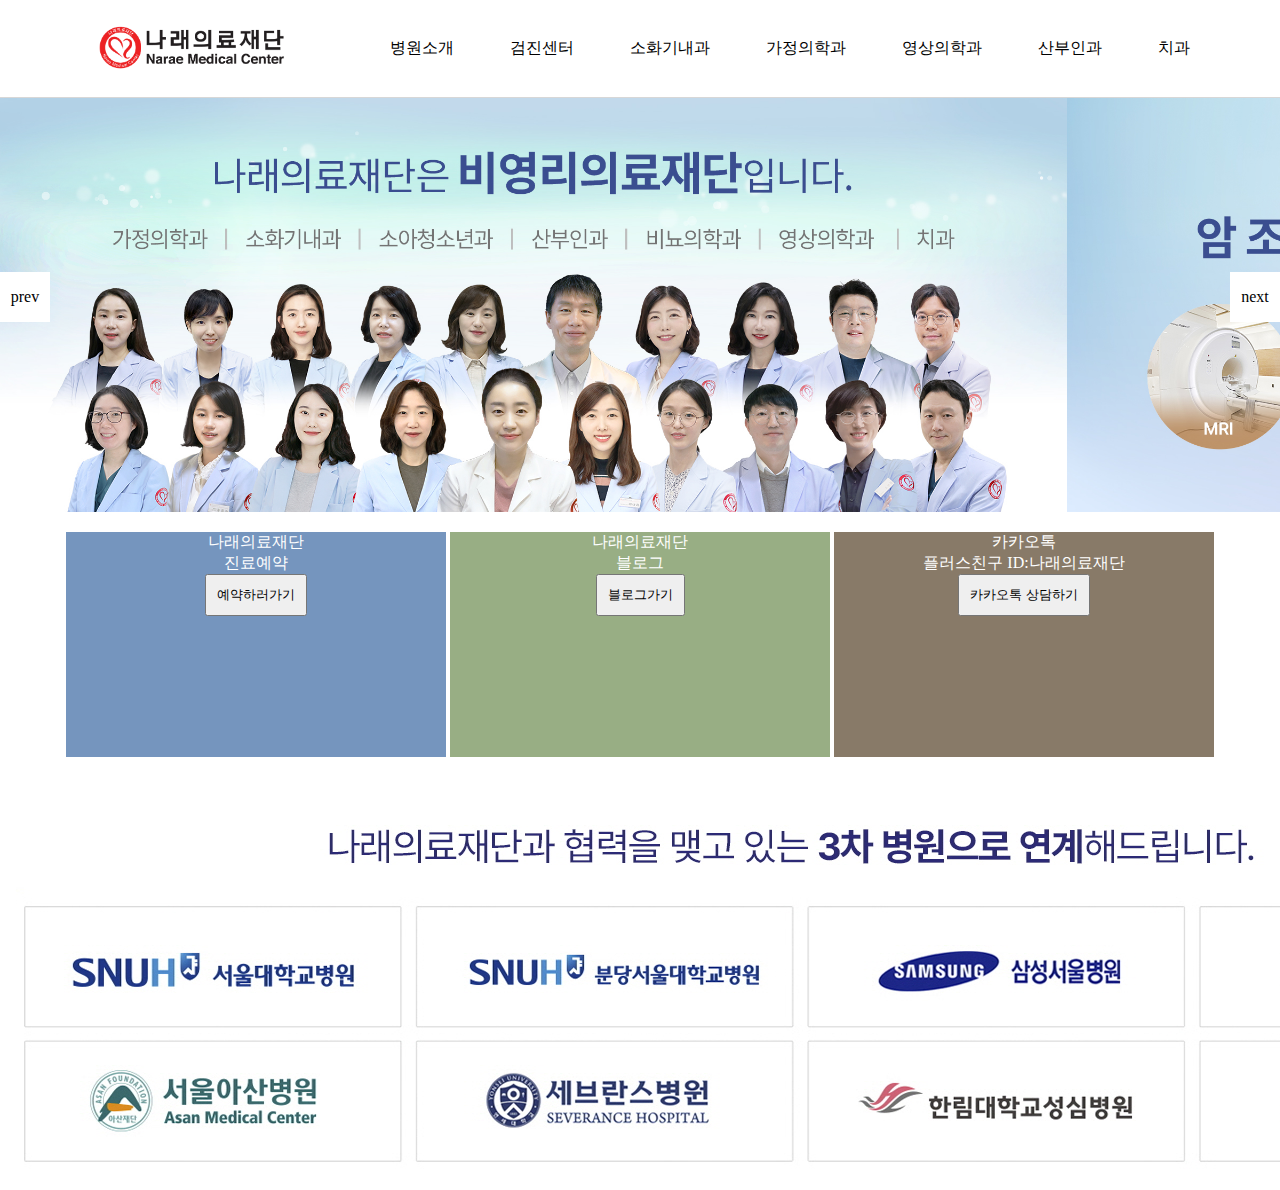
<file: index.html>
<!DOCTYPE html>
<html lang="en">
    <head>
        <meta charset="UTF-8">
        <meta http-equiv="X-UA-Compatible" content="IE=edge">
        <meta name="viewport" content="width=device-width, initial-scale=1.0">
        <title>나래의료재단 배너시안작업중</title>
        <link rel="stylesheet" href="css/narae.css">
        <script src="https://ajax.aspnetcdn.com/ajax/jQuery/jquery-3.6.0.min.js"></script>
        
    </head>
    <body>
        <div id="wrap">
            <header>
                <div class="top">
                    <div class="logo">
                        <img src="img/나래의료재단로고-01.png">
                    </div>
                    <nav>
                        <ul class="menu">
                            <li><a href="">병원소개</a></li>
                            <li><a href="">검진센터</a></li>
                            <li><a href="">소화기내과</a></li>
                            <li><a href="">가정의학과</a></li>
                            <li><a href="">영상의학과</a></li>
                            <li><a href="">산부인과</a></li>
                            <li><a href="">치과</a></li>
                        </ul>
                    </nav>
                </div>
                
            </header>
            <div class="slider__wrap">
                <div class="slider__img">
                    <ul class="slider__inner">
                        <li class="slider s1"><img src="img/medical_staff.jpg" alt=""></li>
                        <li class="slider s2"><img src="img/medical_device.jpg"></li>
                        <li class="slider s3"><img src="img/woo_doctor.jpg"></li>
                        <li class="slider s4"><img src="img/나래의료재단최우수기관선정.jpg"></li>
                        <li class="slider s5"><img src="img/radiology_staff.jpg"></li>
                        <li class="slider s5"><img src="img/Gastroenterology_doctor.jpg"></li>
                    </ul>
                </div>
                <div class="slider__btn">
                    <a href="#" class="prev" title="이전이미지">prev</a>
                    <a href="#" class="next" title="다음이미지">next</a>
                </div>
                <!-- <div class="slider__dot">
                    <a href="#" class="active dot">이미지1</a>
                    <a href="#" class="dot">이미지2</a>
                    <a href="#" class="dot">이미지3</a>
                    <a href="#" class="dot">이미지4</a>
                    <a href="#" class="dot">이미지5</a>
                </div> -->
            </div>
            
            <div class="main-box-wrap">
                <div class="main-box">
                    <p>나래의료재단</p>
                    <p>진료예약</p>
                    <button>예약하러가기</button>
                </div>
                <div class="main-box">
                    <p>나래의료재단</p>
                    <p>블로그</p>
                    <button>블로그가기</button>
                </div>
                <div class="main-box">
                    <p>카카오톡</p>
                    <p>플러스친구 ID:나래의료재단</p>
                    <button>카카오톡 상담하기</button>
                </div>
            </div>
            <div class="main_content_img">
                <img src="img/협력병원배너.jpg" alt="">
            </div>
        </div>
       
        <script>
            
            function prev(){

                $('.slider__inner li:last').prependTo('.slider__inner');

                $('.slider__inner').css('margin-left','-100%'); 

                $('.slider__inner').stop().animate({marginLeft:0},1000);

                }

                function next(){

                $('.slider__inner').stop().animate({marginLeft:'-100%'},1000, function(){

                $('.slider__inner li:first').appendTo('.slider__inner');

                $('.slider__inner').css({marginLeft:0});

                });

            }

            setInterval(next, 6000); 
        
            $('.prev').click(function(){

                prev();

            });

            $('.next').click(function(){

                next();            
            });
        </script>
        

    </body>
</html>
</file>
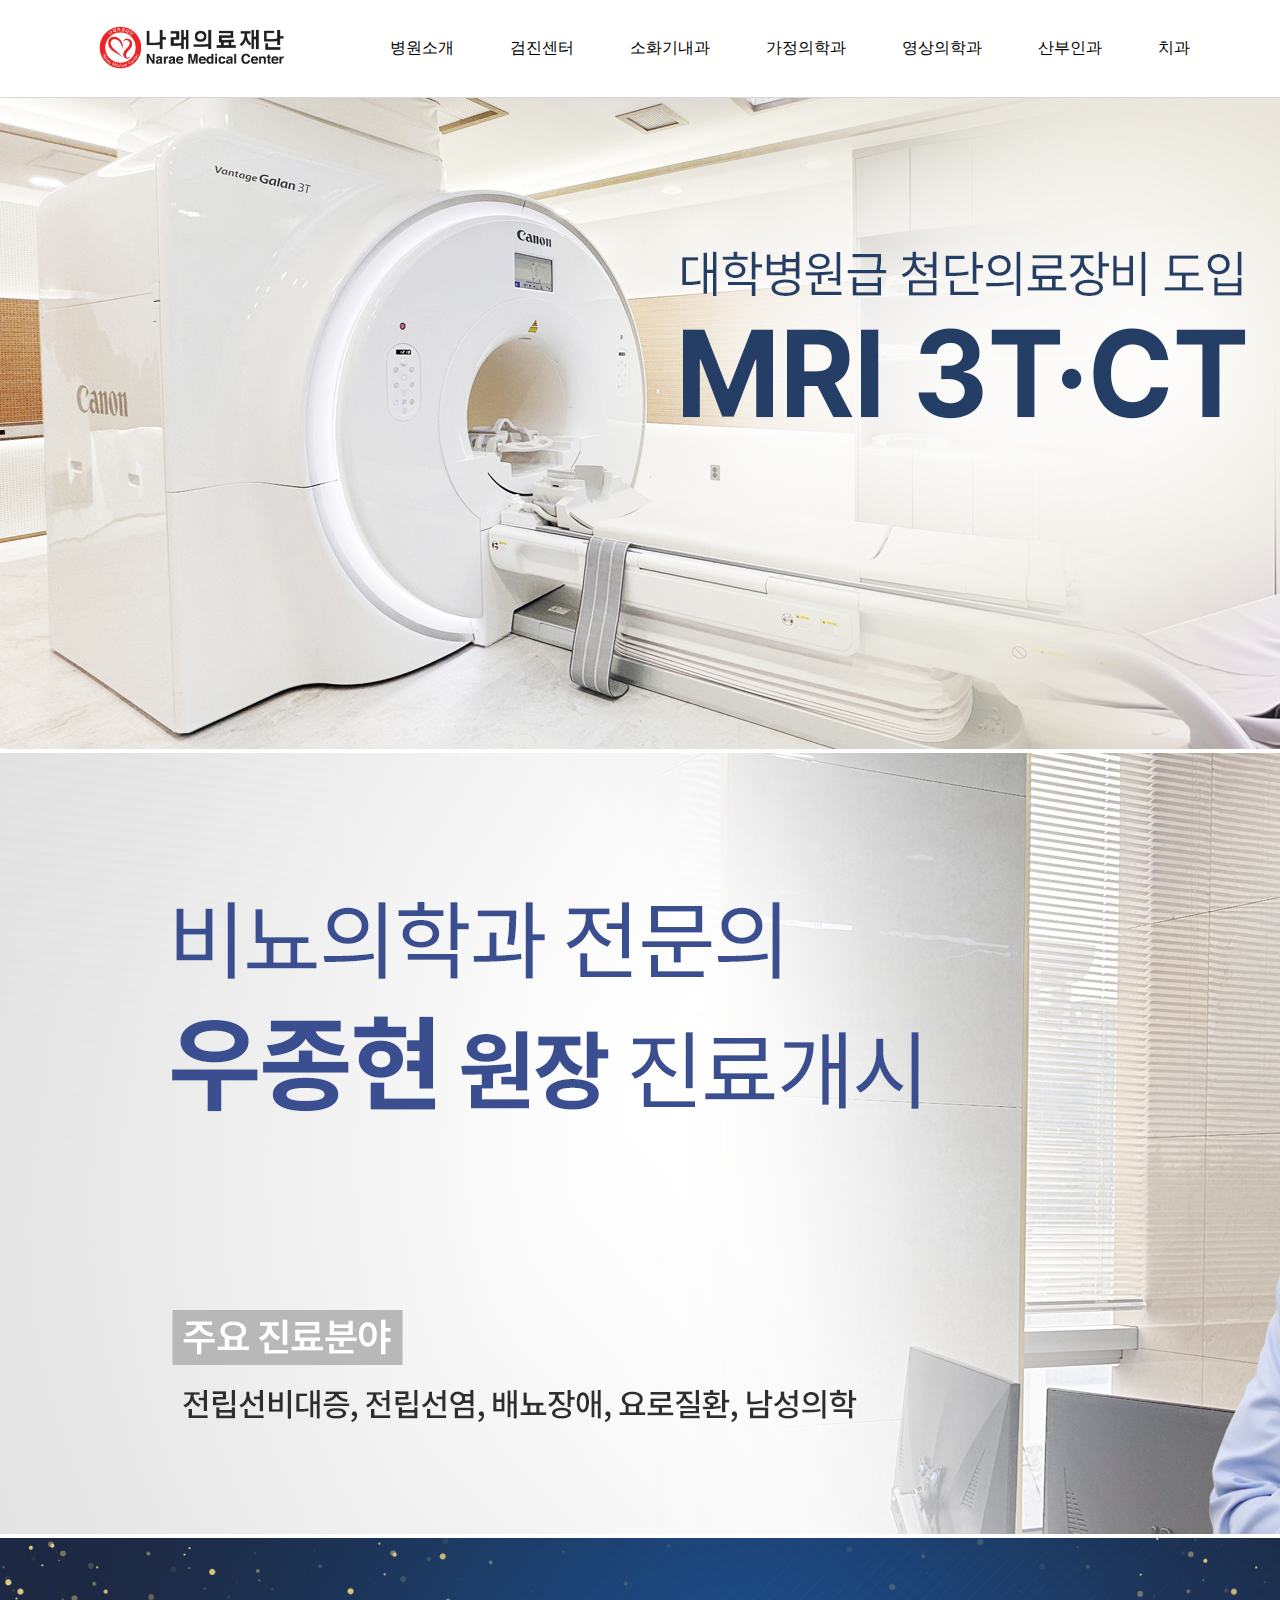
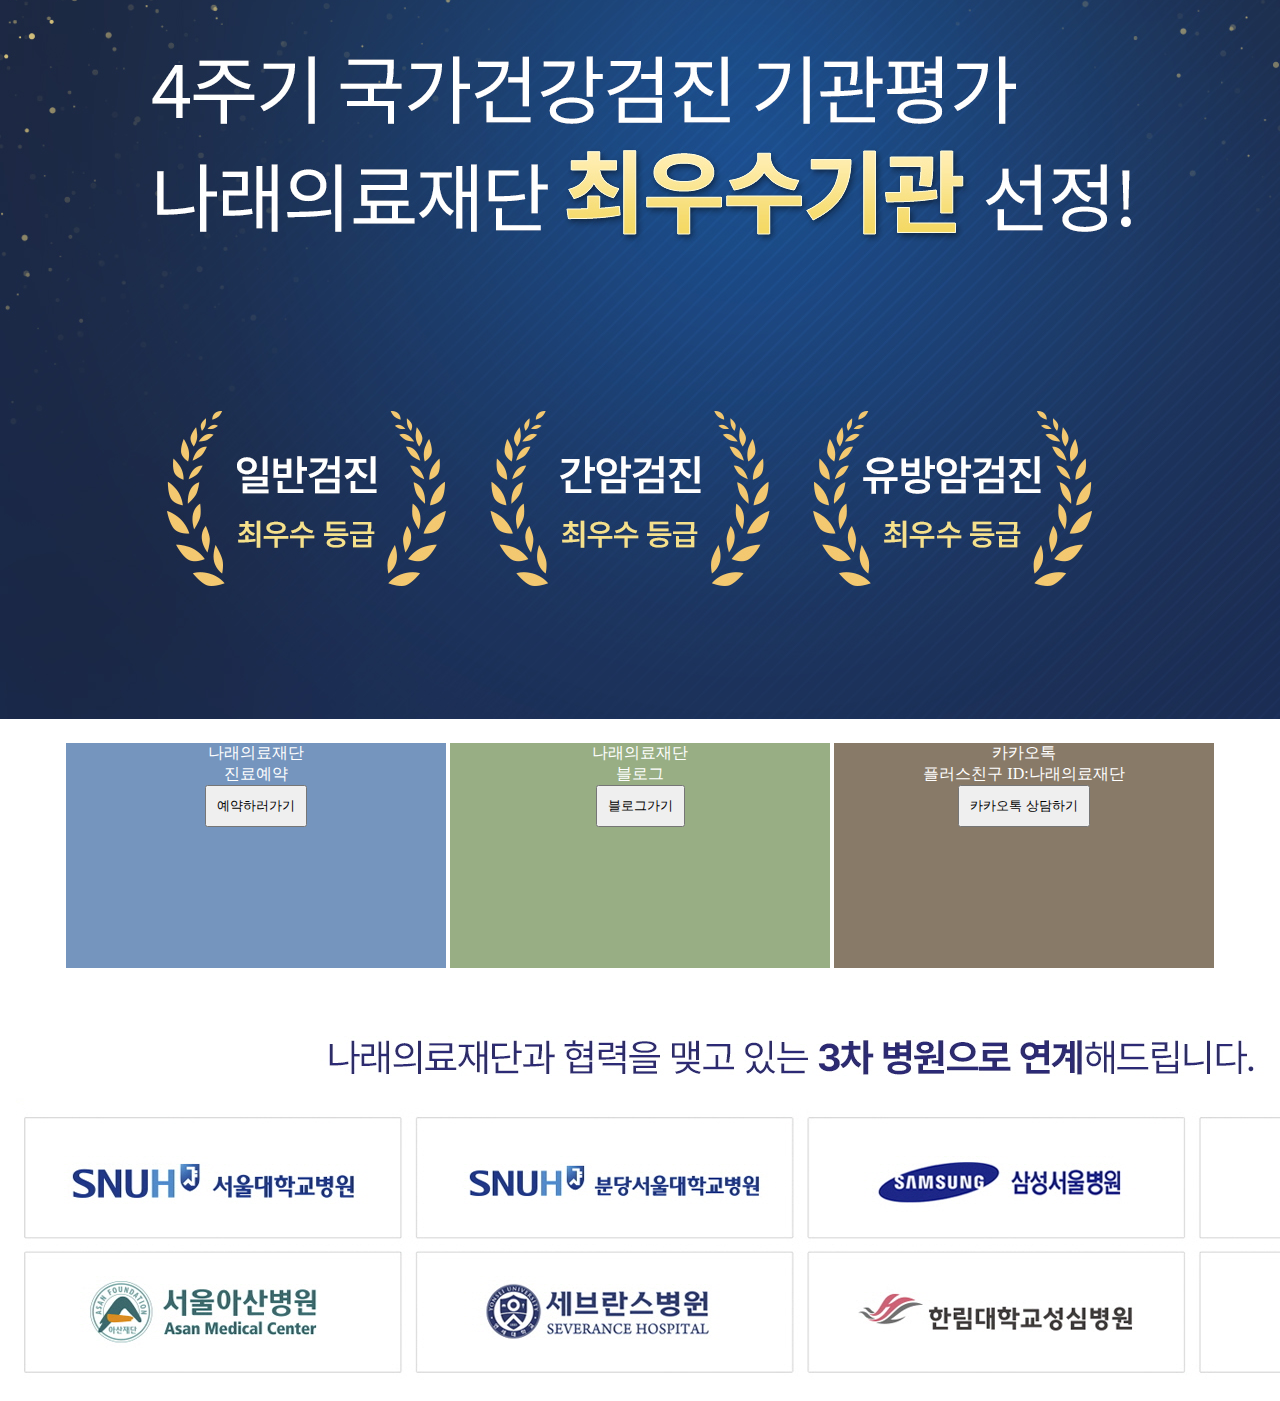
<file: 231011.html>
<!DOCTYPE html>
<html lang="en">
    <head>
        <meta charset="UTF-8">
        <meta http-equiv="X-UA-Compatible" content="IE=edge">
        <meta name="viewport" content="width=device-width, initial-scale=1.0">
        <title>Document</title>
        <link rel="stylesheet" href="css/narae.css">
        <script src="https://ajax.aspnetcdn.com/ajax/jQuery/jquery-3.6.0.min.js"></script>
        <style>
            
        </style>
    </head>
    <body>
        <div id="wrap">
            <header>
                <div class="top">
                    <div class="logo">
                        <img src="img/나래의료재단로고-01.png">
                    </div>
                    <nav>
                        <ul class="menu">
                            <li><a href="">병원소개</a></li>
                            <li><a href="">검진센터</a></li>
                            <li><a href="">소화기내과</a></li>
                            <li><a href="">가정의학과</a></li>
                            <li><a href="">영상의학과</a></li>
                            <li><a href="">산부인과</a></li>
                            <li><a href="">치과</a></li>
                        </ul>
                    </nav>
                </div>
                
            </header>
            <div class="slide">
                <ul class="slideimg">
                    <li><img src="img/slideimg.jpg"></li>
                    <li><img src="img/woo_doctor.jpg"></li>
                    <li><img src="img/나래의료재단최우수기관선정.jpg"></li>
                </ul>
            </div>
            <div class="main-box-wrap">
                <div class="main-box">
                    <p>나래의료재단</p>
                    <p>진료예약</p>
                    <button>예약하러가기</button>
                </div>
                <div class="main-box">
                    <p>나래의료재단</p>
                    <p>블로그</p>
                    <button>블로그가기</button>
                </div>
                <div class="main-box">
                    <p>카카오톡</p>
                    <p>플러스친구 ID:나래의료재단</p>
                    <button>카카오톡 상담하기</button>
                </div>
            </div>
            <div class="main_content_img">
                <img src="img/협력병원배너.jpg" alt="">
            </div>
        </div>
        <script>
            function prev(){

                $('.slideimg li:last').prependTo('.slideimg');

                $('.slideimg').css('margin-left','100%'); 

                $('.slideimg').stop().animate({marginLeft:0},1000);

            }

            function next(){

                $('.slideimg').stop().animate({marginLeft:'-100%'},1000, function(){

                $('.slideimg li:first').appendTo('.slideimg');

                $('.slideimg').css({marginLeft:0});

            });

            }

            setInterval(next, 6000); 

        </script>
    </body>
</html>
</file>
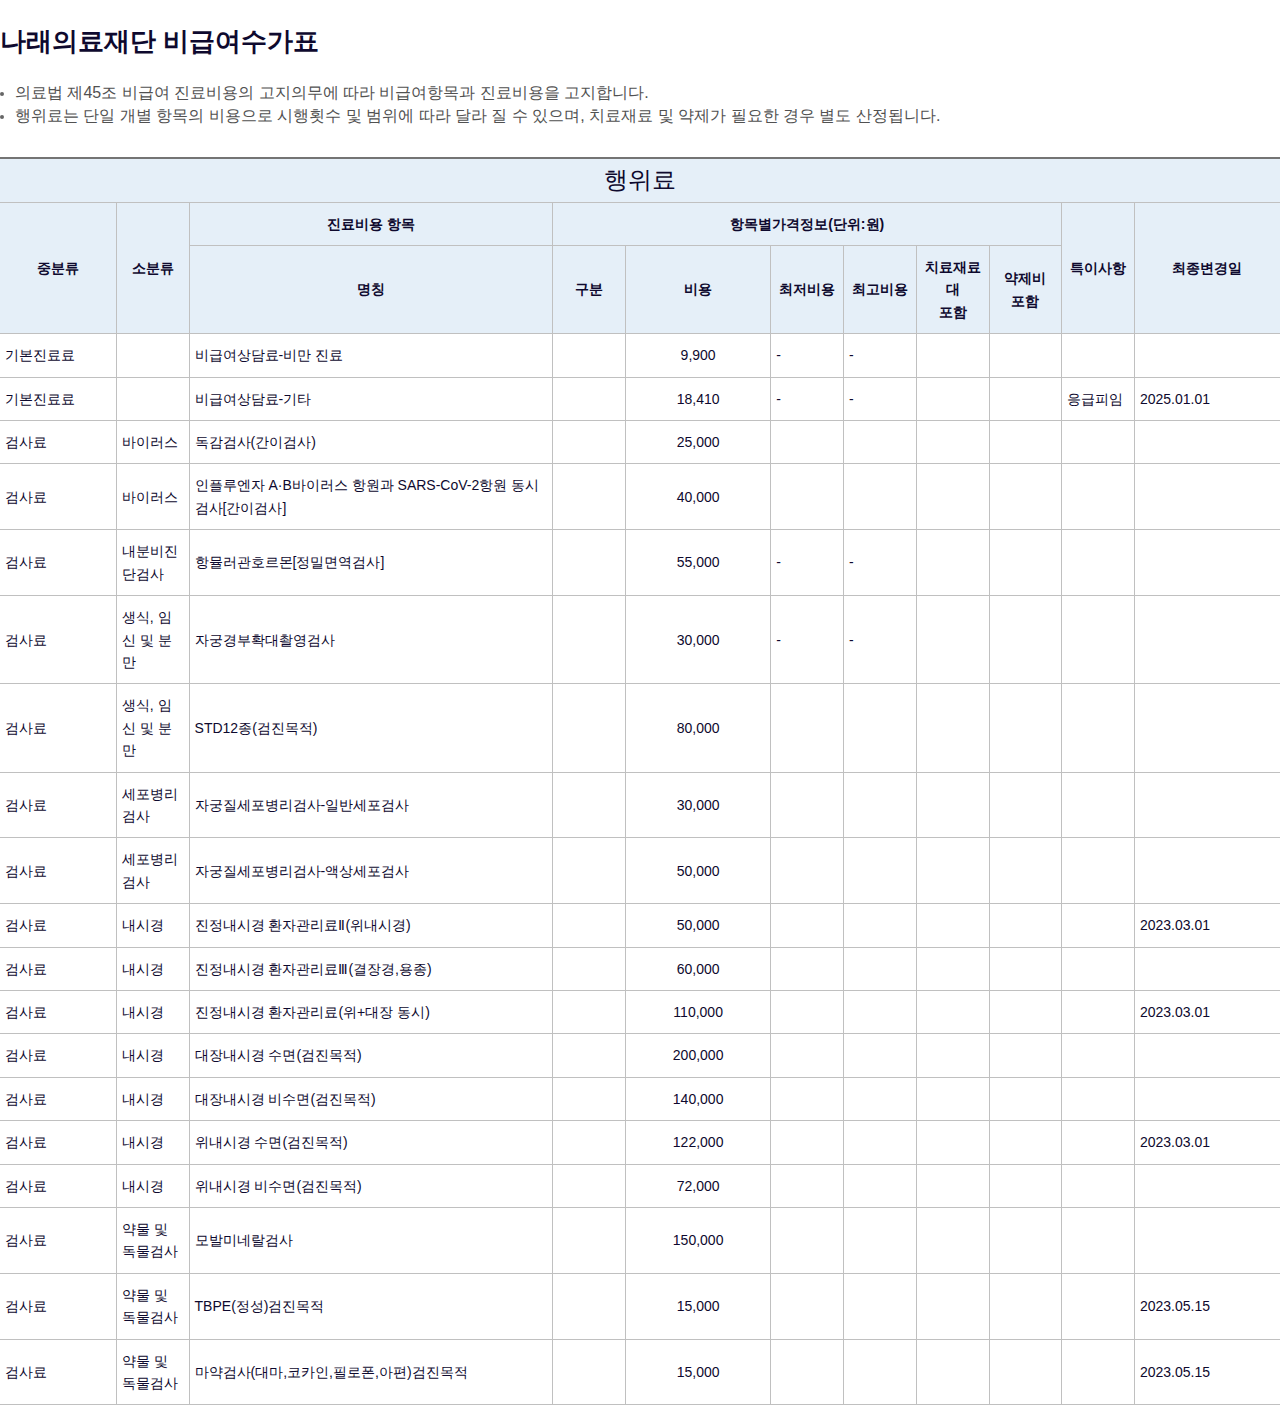
<file: table.html>
<!DOCTYPE html>
<html lang="en">
    <head>
        <meta charset="UTF-8">
        <meta http-equiv="X-UA-Compatible" content="IE=edge">
        <meta name="viewport" content="width=device-width, initial-scale=1.0">
        <title>나래의료재단 비급여수가표</title>
        <link rel="stylesheet" href="css/table.css">
        <link rel="stylesheet" href="css/narae_max850.css">
        <script src="https://ajax.aspnetcdn.com/ajax/jQuery/jquery-3.6.0.min.js"></script>
        
    </head>

    <section>
        <h2 class="title">나래의료재단 비급여수가표</h2>
        <div class="info">
            <span class="info_txt">
                <b>의료법 제45조 비급여 진료비용의 고지의무에 따라 비급여항목과 진료비용을 고지합니다.</b><br>
            </span>
            <span class="info_txt">
                <b>
                행위료는 단일 개별 항목의 비용으로 시행횟수 및 범위에 따라 달라 질 수 있으며, 치료재료 및 약제가 필요한 경우 별도 산정됩니다.
                </b>
            </span>
        </div>
        
    
        <div class="tg_box">
            <table class="tg" style=" width: 100%">
                <colgroup >
                    <col style="width: 8%;">
                    <col style="width: 5%;">
                    <col style="width: 25%;">
                    <col style="width: 5%;">
                    <col style="width: 10%;">
                    <col style="width: 5%;">
                    <col style="width: 5%;">
                    <col style="width: 5%;">
                    <col style="width: 5%;">
                    <col style="width: 5%;">
                    <col style="width: 10%;">
                </colgroup>
                <thead>
                    <tr>
                        <th class="tg-fzdr" colspan="11"> 행위료</th>
                    </tr>
                </thead>
                <tbody>
                    <tr class="th_2">
                        <td class="" rowspan="2">중분류</td>
                        <td class="" rowspan="2">소분류</td>
                        <td class="" colspan="1">진료비용 항목</td>
                        <td class="" colspan="6">항목별가격정보(단위:원)</td>
                        <td class="" rowspan="2">특이사항</td>
                        <td class="tg-ve35" rowspan="2">최종변경일</td>
                    </tr>
                    <tr class="th_2">
                        <td class="">명칭</td>
                        <td class="">구분</td>
                        <td class="">비용</td>
                        <td class="">최저비용</td>
                        <td class="">최고비용</td>
                        <td class="">치료재료대<br>포함</td>
                        <td class="">약제비<br>포함</td>
                    </tr>
                    <tr>
                        <td class="">기본진료료</td>
                        <td class=""></td>
                        <td class="">비급여상담료-비만 진료</td>
                        <td class=""></td>
                        <td class="price">9,900</td>
                        <td class="">-</td>
                        <td class="">-</td>
                        <td class=""></td>
                        <td class=""></td>
                        <td class=""></td>
                        <td class="tg-ve35"></td>
                    </tr>
                    <tr>
                        <td class="">기본진료료</td>
                        <td class=""></td>
                        <td class="">비급여상담료-기타</td>
                        <td class=""></td>
                        <td class="price">18,410</td>
                        <td class="">-</td>
                        <td class="">-</td>
                        <td class=""></td>
                        <td class=""></td>
                        <td class="">응급피임</td>
                        <td class="tg-ve35">2025.01.01</td>
                    </tr>
                    <tr>
                        <td>검사료</td>
                        <td>바이러스</td>
                        <td>독감검사(간이검사)</td>
                        <td></td>
                        <td class="price">25,000</td>
                        <td></td>
                        <td></td>
                        <td></td>
                        <td></td>
                        <td></td>
                        <td class="tg-ve35"></td>
                    </tr>
                    <tr>
                        <td>검사료</td>
                        <td>바이러스</td>
                        <td>인플루엔자 A·B바이러스 항원과 SARS-CoV-2항원 동시검사[간이검사]</td>
                        <td></td>
                        <td class="price">40,000</td>
                        <td></td>
                        <td></td>
                        <td></td>
                        <td></td>
                        <td></td>
                        <td class="tg-ve35"></td>
                    </tr>
                    <tr>
                        <td>검사료</td>
                        <td>내분비진단검사</td>
                        <td>항뮬러관호르몬[정밀면역검사]</td>
                        <td></td>
                        <td class="price">55,000</td>
                        <td>-</td>
                        <td>-</td>
                        <td></td>
                        <td></td>
                        <td></td>
                        <td class="tg-ve35"></td>
                    </tr>
                    <tr>
                        <td>검사료</td>
                        <td>생식, 임신 및 분만</td>
                        <td>자궁경부확대촬영검사</td>
                        <td></td>
                        <td class="price">30,000</td>
                        <td>-</td>
                        <td>-</td>
                        <td></td>
                        <td></td>
                        <td></td>
                        <td class="tg-ve35"></td>
                    </tr>
                    <tr>
                        <td>검사료</td>
                        <td>생식, 임신 및 분만</td>
                        <td>STD12종(검진목적)</td>
                        <td></td>
                        <td class="price">80,000</td>
                        <td></td>
                        <td></td>
                        <td></td>
                        <td></td>
                        <td></td>
                        <td class="tg-ve35"></td>
                    </tr>
                    <tr>
                        <td>검사료</td>
                        <td>세포병리검사</td>
                        <td>자궁질세포병리검사-일반세포검사</td>
                        <td></td>
                        <td class="price">30,000</td>
                        <td></td>
                        <td></td>
                        <td></td>
                        <td></td>
                        <td></td>
                        <td class="tg-ve35"></td>
                    </tr>
                    <tr>
                        <td>검사료</td>
                        <td>세포병리검사</td>
                        <td>자궁질세포병리검사-액상세포검사</td>
                        <td></td>
                        <td class="price">50,000</td>
                        <td></td>
                        <td></td>
                        <td></td>
                        <td></td>
                        <td></td>
                        <td class="tg-ve35"></td>
                    </tr>
                    <tr>
                        <td>검사료</td>
                        <td>내시경</td>
                        <td>진정내시경 환자관리료Ⅱ(위내시경)</td>
                        <td></td>
                        <td class="price">50,000</td>
                        <td></td>
                        <td></td>
                        <td></td>
                        <td></td>
                        <td></td>
                        <td class="tg-ve35">2023.03.01</td>
                    </tr>
                    <tr>
                        <td>검사료</td>
                        <td>내시경</td>
                        <td>진정내시경 환자관리료Ⅲ(결장경,용종)</td>
                        <td></td>
                        <td class="price">60,000</td>
                        <td></td>
                        <td></td>
                        <td></td>
                        <td></td>
                        <td></td>
                        <td class="tg-ve35"></td>
                    </tr>
                    <tr>
                        <td>검사료</td>
                        <td>내시경</td>
                        <td>진정내시경 환자관리료(위+대장 동시)</td>
                        <td></td>
                        <td class="price">110,000</td>
                        <td></td>
                        <td></td>
                        <td></td>
                        <td></td>
                        <td></td>
                        <td class="tg-ve35">2023.03.01</td>
                    </tr>
                    <tr>
                        <td>검사료</td>
                        <td>내시경</td>
                        <td>대장내시경 수면(검진목적)</td>
                        <td></td>
                        <td class="price">200,000</td>
                        <td></td>
                        <td></td>
                        <td></td>
                        <td></td>
                        <td></td>
                        <td class="tg-ve35"></td>
                    </tr>
                    <tr>
                        <td>검사료</td>
                        <td>내시경</td>
                        <td>대장내시경 비수면(검진목적)</td>
                        <td></td>
                        <td class="price">140,000</td>
                        <td></td>
                        <td></td>
                        <td></td>
                        <td></td>
                        <td></td>
                        <td class="tg-ve35"></td>
                    </tr>
                    <tr>
                        <td>검사료</td>
                        <td>내시경</td>
                        <td>위내시경 수면(검진목적)</td>
                        <td></td>
                        <td class="price">122,000</td>
                        <td></td>
                        <td></td>
                        <td></td>
                        <td></td>
                        <td></td>
                        <td class="tg-ve35">2023.03.01</td>
                    </tr>
                    <tr>
                        <td>검사료</td>
                        <td>내시경</td>
                        <td>위내시경 비수면(검진목적)</td>
                        <td></td>
                        <td class="price">72,000</td>
                        <td></td>
                        <td></td>
                        <td></td>
                        <td></td>
                        <td></td>
                        <td class="tg-ve35"></td>
                    </tr>
                    <tr>
                        <td>검사료</td>
                        <td>약물 및 독물검사</td>
                        <td>모발미네랄검사</td>
                        <td></td>
                        <td class="price">150,000</td>
                        <td></td>
                        <td></td>
                        <td></td>
                        <td></td>
                        <td></td>
                        <td class="tg-ve35"></td>
                    </tr>
                    <tr>
                        <td>검사료</td>
                        <td>약물 및 독물검사</td>
                        <td>TBPE(정성)검진목적</td>
                        <td></td>
                        <td class="price">15,000</td>
                        <td></td>
                        <td></td>
                        <td></td>
                        <td></td>
                        <td></td>
                        <td class="tg-ve35">2023.05.15</td>
                    </tr>
                    <tr>
                        <td>검사료</td>
                        <td>약물 및 독물검사</td>
                        <td>마약검사(대마,코카인,필로폰,아편)검진목적</td>
                        <td></td>
                        <td class="price">15,000</td>
                        <td></td>
                        <td></td>
                        <td></td>
                        <td></td>
                        <td></td>
                        <td class="tg-ve35">2023.05.15</td>
                    </tr>

                </tbody>
            </table>
        </div>
        
    </section>
</html>
</file>
<file: css/narae.css>
@charset "UTF-8";

@font-face {
    font-family: 'Pretendard-Regular';
    src: url('https://cdn.jsdelivr.net/gh/Project-Noonnu/noonfonts_2107@1.1/Pretendard-Regular.woff') format('woff');
    font-weight: 400;
    font-style: normal;
}

@import url('https://fonts.googleapis.com/css2?family=M+PLUS+1p:wght@300&display=swap');

@import url('https://fonts.googleapis.com/css2?family=M+PLUS+1:wght@300;500;600&display=swap');

*{margin: 0 auto; padding: 0px; box-sizing: border-box; }
ul, ol, li{list-style:none; margin: 0; padding:0; font-family: 'M PLUS 1', sans-serif;}
a{text-decoration:none;}
#wrap{width: 100%; position: absolute;}
header{width: 100%; border-bottom: 1px solid #d7d7d7; 
       position: fixed; background-color: #fff;
       z-index: 1;}
.top{width: 1200px; margin: 20px auto; display: flex; 
    justify-content: space-between;
align-items: center;}
.logo{ width: 200px;}
.logo img{width: 100%;}
.top nav{width: 800px;}
.menu{display: flex; justify-content: space-between;}
.menu li a{color: #000;
    font-family: 'Segoe UI', Tahoma, Geneva, Verdana, sans-serif;}
.slider__wrap{width: 100%;  }
.slider__img{position: relative; margin-top: 95px;  
    overflow: hidden;}
.slider__inner{width: 500%; height: 100%; display: flex;}
.slider__inner li{width: 100%;}
.slider__inner li img{display: block; width: 100%; 
   }
.slider__btn a {
    position: absolute;
    top: 25%;
    transform: translateY(-50%);
    width: 50px;
    height: 50px;
    line-height: 50px;
    text-align: center;
    background-color: #ffffff;
    color: #000000;
    transition: all 0.3s ease;
}
.slider__btn a:hover {
    border-radius: 50%;
    background-color: rgba(241,96,86,1);
    color: #fff;
}
.slider__btn a.prev {
    left: 0;
}
.slider__btn a.next {
    right: 0;
}
.slider__dot {
    position: absolute;
    left: 50%;
    bottom: 30px;
    transform: translateX(-50%);
}
.slider__dot .dot {
    width: 20px;
    height: 20px;
    background-color: rgba(255, 255, 255, 0.3);
    display: inline-block;
    border-radius: 50%;
    text-indent: -9999px;
    transition: all 0.3s;
    margin: 2px;
}
.slider__dot .dot.active {
    background-color: rgba(255, 255, 255, 1);
}


.main-box-wrap{
    width: 90%; height: 25vh;
    margin: 20px auto; display: flex; justify-content: space-between;
}
.main-box{
    width: 33%; 
    background-color: aquamarine;
}
.main-box:first-child{
    background-color: #7595BE;
}
.main-box:nth-child(2){
    background-color: #98AE84;
}
.main-box:nth-child(3){
    background-color: #887A68;
}
.main-box{display: flex; flex-direction: column;}
.main-box p{color: #ffffff; text-align: center;}
.main-box button{ padding: 10px;}
</file>
<file: css/table.css>
@charset "UTF-8";
* { margin: 0; padding: 0;  
    box-sizing: border-box;}
 body { font-family:Arial, sans-serif;
        color: #0e092e;
        font-size: 1em;
        line-height: 140%;}
ul, ol, li { list-style: none; margin: 0; padding: 0;}
a { text-decoration: none; color:#333;}

section{
    width: 1280px;
    margin: 0 auto;
}

.title {
    font-size: 26px;
    font-weight: 600;
    text-align: left;
    margin: 30px 0;
}

.info{
    padding-bottom: 30px;
}
.info_txt{
    display: block;
    position: relative;
    padding-left: 15px;
}
.info_txt b{
    font-weight: 400;
    color: #515151;
}

.info_txt b::before{
    content: '';
    display: block;
    width: 4px;
    height: 4px;
    background: #666;
    border-radius: 50%;
    position: absolute;
    left: 0;
    top: 10px;
}

.tg  {
    border-collapse:collapse;
    border-spacing:0;
  
}
.tg colgroup{
    border-top: 2px solid #747474;
    /* text-align: center; */
}
.tg td{
    border-right:1px solid #c0c0c0;
    border-bottom: 1px solid #c0c0c0;
    font-size:14px;
    padding: 10rem 12rem;
    overflow:hidden;
    padding:10px 5px;
    word-break:normal;}
.tg th{
    border-right: none;
    border-bottom: 1px solid #c0c0c0;
    font-family:Arial, sans-serif;
    font-size:1.5rem;
    font-weight:500;
    overflow:hidden;
    padding:10px 5px;
    word-break:normal;}

.tg-fzdr{
    border-right:1px solid #c0c0c0;
    background-color: rgb(229, 239, 248);
}
.tg .th_2{
    background-color: rgb(229, 239, 248);
    text-align: center;
    font-weight: 600;
}

.tg_box .tg .tg-ve35{
    border-right: none;
}


.tg tbody .price{
    text-align: center;
    font-weight: 500;
}
</file>
<file: css/narae_max850.css>
@charset "UTF-8";

@media (max-width:850px)  {
    #wrap { width: 100%;}
    section{width: 100%;}
}
</file>
